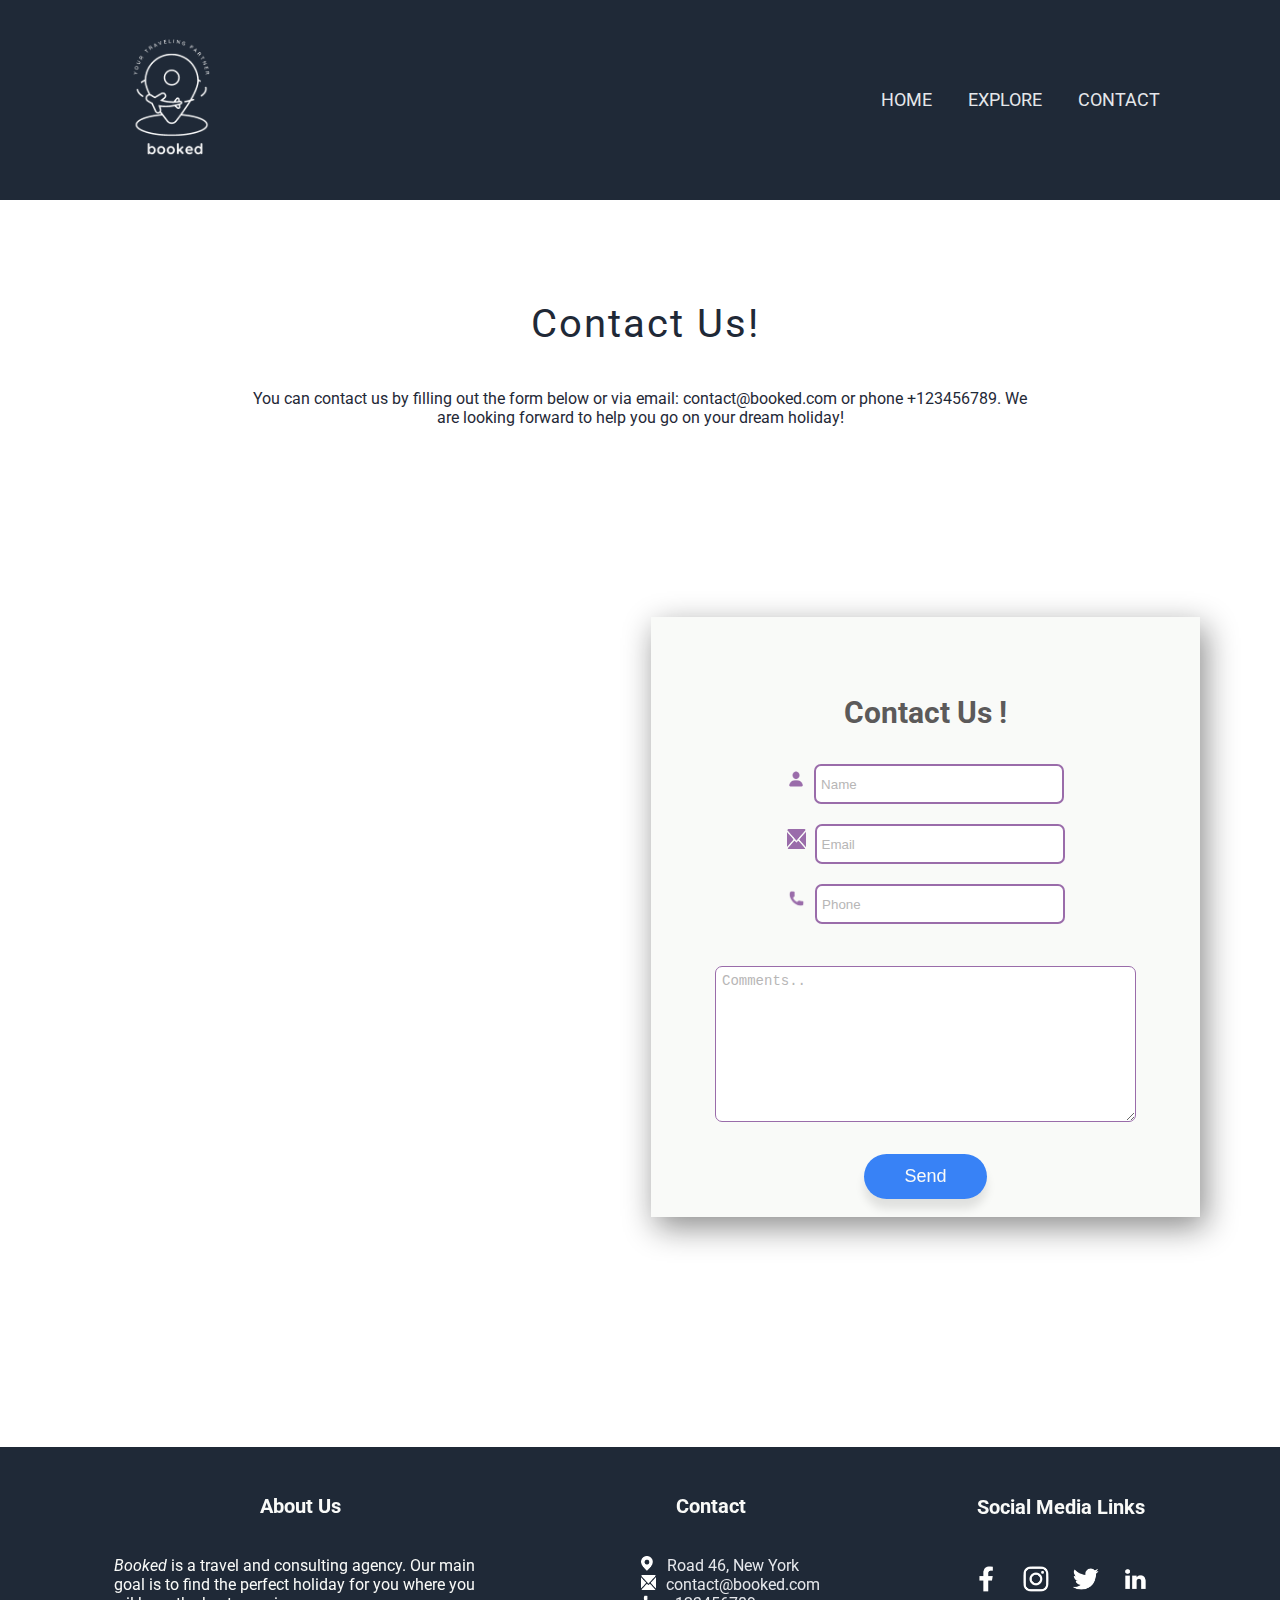
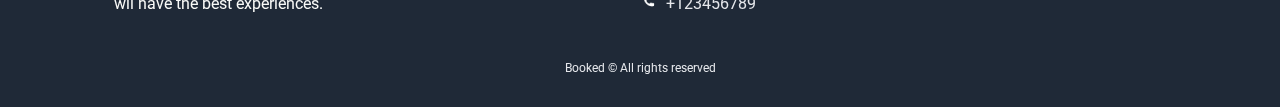
<file: contact.html>
<!DOCTYPE html>
<html lang="en">
<head>
    <meta charset="UTF-8">
    <meta http-equiv="X-UA-Compatible" content="IE=edge">
    <meta name="viewport" content="width=device-width, initial-scale=1.0">
    <title>Booked - Your Travel Partner</title>
    <link rel="icon" href="./src/icon.png">
    <link rel="stylesheet" href="style.css">
</head>
<body>
    <nav>
        <a href="index.html">
            <img src="./src/logo1.png" alt="Logo" class="logo">
        </a>
        <ul>
            <li>
                <a href="index.html">Home</a>
            </li>
            <li>
                <a href="explore.html">Explore</a>
            </li>
            <li>
                <a href="contact.html">Contact</a>
            </li>
        </ul>
    </nav>
    <h2 class="subtitle contact-text">Contact Us!</h2>
    <p class="contact-info">You can contact us by filling out the form below or via email: contact@booked.com or phone +123456789. We are looking forward to help you go on your dream holiday!</p>
    <div class="contact-container">
        <iframe src="https://www.google.com/maps/embed?pb=!1m18!1m12!1m3!1d16894.530844082146!2d-73.96144428211284!3d40.79369137263157!2m3!1f0!2f0!3f0!3m2!1i1024!2i768!4f13.1!3m3!1m2!1s0x89c24fa5d33f083b%3A0xc80b8f06e177fe62!2sNew%20York%2C%20NY%2C%20USA!5e0!3m2!1sen!2sde!4v1669560320250!5m2!1sen!2sde"  
        style="border:0;" 
        allowfullscreen="" 
        loading="lazy" 
        referrerpolicy="no-referrer-when-downgrade">
        </iframe>
        <div class="contact-form-container">
            <h2>Contact Us !</h2>
            <form>
                <div class="input-field">
                    <img src="./src/person-fill-purple.png" alt="user-icon">
                    <input type="text" placeholder="Name">
                </div>
                <div class="input-field">
                    <img class="email-img" src="./src/email-purple.png" alt="email-icon">
                    <input type="email" placeholder="Email">
                </div>
                <div class="input-field">
                    <img src="./src/phone-purple.png" alt="phone-icon">
                    <input type="text" placeholder="Phone">
                </div>
                <textarea cols="50" rows="10" placeholder="Comments.."></textarea>
            </form>
            <button>Send</button>
        </div>
    </div>
    <footer>
        <div class="main">
            <div class="about">
                <h4>About Us</h4>
                <p><i>Booked</i> is a travel and consulting agency. Our main goal is to find the perfect holiday for you where you wil have the best experiences.</p>
            </div>
            <div class="contact-list">
                <a href="contact.html"><h4>Contact</h4></a>
                <ul>
                    <li><img src="./src/location-icon.png" alt="location-icon"> Road 46, New York</li>
                    <li><img src="./src/email-icon.png" alt="email-icon" class="email">contact@booked.com</li>
                    <li><img src="./src/phone-icon.png" alt="phone-icon">+123456789</li>
                </ul>
            </div>
            <div class="social-list">
                <h4>Social Media Links</h4>
                <img src="./src/facebook-icon.png" alt="facebppk-icon">
                <img src="./src/instagram-icon.png" alt="instagram-icon">
                <img src="./src/twitter-icon.png" alt="twitter-icon">
                <img src="./src/linkedin-icon.png" alt="linkedin-icon">
            </div>
        </div>
        <div class="copyright">
            <p>Booked © All rights reserved</p>
        </div>  
    </footer> 
</body>
</html>
</file>
<file: style.css>
@import url('https://fonts.googleapis.com/css2?family=Roboto:ital,wght@0,100;0,300;0,400;0,500;1,100;1,300&display=swap');

:root{
    --dark-background-color: #1f2937;
    --main-text-color:#f9faf8;
    --secondary-text-color:#e5e7eb;
    --blue-color:#3882f6;
    --info-text-color: #1f2937;
    --grey-background-color:#e5e7eb;
    --secondary-color:#9a6caa;
}
*{
    box-sizing: border-box;
    scroll-behavior: smooth;
}
body{
    font-family: "Roboto", sans-serif;
    margin: 0;
    overflow-x: hidden;
    height: 100vh;
}
nav{
    display: flex;
    align-items: center;
    justify-content: space-between;
    top: 0;
    right: 0;
    transition: all 0.3s ease-in-out;
    background-color: var(--dark-background-color);
    position: fixed;
    height: 200px;
    width: 100%;
    padding: 20px 8%;
    z-index: 1000;
}
.logo{
    height: 230px;
    transform: translateX(-60px);
}
nav ul{
    display: flex;
    list-style-type: none;
    align-items: center;
    justify-content: center;
    text-transform: uppercase;
}
nav ul li::after{
    content: '';
    width: 0%;
    height: 2px;
    background-color: var(--secondary-color);
    display: block;
    margin: auto;
    transition: 0.5s;
}
nav ul li:hover::after{
    width: 80%;
    color: var(--grey-background-color);
}
nav a{
    color:var(--secondary-text-color);
    text-decoration: none;
    padding: 7px 18px;
    transition: all 0.3s ease-in-out;
    font-size: 18px;
    cursor: pointer;
}
.hero-container{
    background-color: var(--dark-background-color);
    background-position: center;
    position: relative;
    display: flex;
    align-items: center;
    justify-content: space-between;
    margin-top: 200px;
    padding: 20px 6% 80px;
    width: 505%;
    font-family: inherit;
    overflow: hidden;
    animation: 20s slider infinite;
    transition: all 0.3s ease-in-out;
    box-shadow: 5px 5px 30px rgba(11, 11, 11, 0.473);
}
.hero-info{
    display: flex;
    flex-direction: column;
    align-items: center;
    justify-content: center;
    width: 13%;
    transform: translateX(30px);
    float: left;
    max-width: 450px;
}
.hero-title{
    font-size: 48px;
    font-weight:900;
    color: var(--main-text-color);
    letter-spacing: 2px; 
}
.hero-text{
    color: var(--secondary-text-color);
    font-size: 18px; 
    margin-top: 0; 
}
.img-section{
   padding: 0 15px;
   width: 10%;
}
.hero-img{
    border-radius: 10px;
    height: 300px;
    width: 500px;
    opacity: 0.7;
    transform: translateX(30px);
}
.hero-img:hover{
    opacity: 1;
    transform: scale(1.1);
    transition: all 0.3s ease-in-out;
}
.hero-img-sale{
    height: 350px;
    width: 300px;
    border-radius: 10px;
    transform: translateX(190px);
    opacity: 0.7;
}
.hero-img-sale:hover{
    opacity: 1;
    transform: scale(1.1);
    transition: all 0.3s ease-in-out;
}
.hero-info a{
    align-self: flex-start;
}
.btn-hero{
    font-size: 18px;
    padding: 9px 35px;
    border-radius: 12px;
    border: none;
    background-color: var(--blue-color);
    color: var(--secondary-text-color);
    cursor: pointer;
}
.btn-hero:hover{
    transform: scale(1.1);
    transition: transform 0.3s ease-in-out;
    background-color: #1e5fc9;
}
.service-info{
    display: flex;
    align-items: center;
    justify-content: center;
    flex-direction: column;
    margin-top: 50px;
    transition: all 0.3s ease-in;
}
.service-info h2{
    color: var(--info-text-color);
    font-size: 36px;
    font-weight: 400;
    letter-spacing: 2px;
    cursor: pointer;
}
.service-info h2::after{
    content: '';
    width: 0%;
    height: 2px;
    background-color: var(--secondary-color);
    display: block;
    margin: auto;
    transition: 0.5s;
}
.service-info h2:hover::after{
    width: 100%;
}
.service-boxes{
    display: flex;
    align-items: center;
    justify-content: center;
    margin: 30px 20% 10px;
    transition: all 0.3s ease-in-out;
}
.service-box{
    margin: 0 30px;
    text-align: center;
    height: 400px;
}
.service-box h3{
    font-size: 23px;
    color: var(--info-text-color);
    font-weight: 400;
    cursor: pointer;
}
.service-box h3::after{
    content: '';
    width: 0%;
    height: 2px;
    background-color: var(--secondary-color);
    display: block;
    margin: auto;
    transition: 0.5s;
}
.service-box h3:hover::after{
    width: 80%;
}
.service-box p{
    font-size: 15px;
    color: var(--info-text-color);
    font-weight: 300;
}
.box-img{
    border: 3px solid var(--blue-color);
    border-radius: 20%;  
    height: 150px;
    width: 150px;
    display: flex;
    align-items: center;
    justify-content: center;
    box-shadow: 5px 10px 30px rgb(85 85 85 / 20%);
    cursor: pointer;
}
.box-img:hover{
    transform: translateY(-5px);
    transition: transform 0.5s ease-in-out;
    border: 1px solid transparent;
    box-shadow: 5px 30px 56px rgb(55 55 55 / 12%);
}
.box-img img{
    align-content: center;
    justify-content: center;
    padding: 20px 15px;
    height: 110px;
}
.testimonial-container{
    background-color: var(--grey-background-color);
    position: relative;
    display: flex;
    align-items: center;
    justify-content: space-between;
    padding: 5rem;
    width: 505%;
    animation: slider 24.5s infinite;
    box-shadow: 2px 2px 10px rgba(146, 144, 144, 0.473);
}
.testimonial{
    display: flex;
    width: 20%;
    max-width: 1050px;
    animation: fade 25s infinite;
}
.testimonial-img{
    height: 100px;
    border-radius: 50%;
    width: 100px;
    object-fit: cover;
    margin: 30px;
    align-self: flex-start;
}
.testimonial p{
    font-size: 36px;
    font-style:italic;
    font-weight:100;
    color: var(--info-text-color);
}
.testimonial h4{ 
    font-size: 16px;
    transform: translateX(-2rem);
    transform: translateY(2rem);
    height: 30px;
    width: 300px;
    justify-self: center;
    align-self: flex-end;
    text-align: center;
}
.ad-container{
    background-color: var(--blue-color);
    font-family: inherit;
    display: flex;
    justify-content: space-between;
    align-items: center;
    margin: 90px 150px;
    padding: 40px 80px;
    border-radius: 10px;
    box-shadow: 5px 10px 30px rgba(11, 11, 11, 0.473);
}
.text-section{
    line-height: 5px;
}
.text-section h2{
    font-size: 20px;
    color: var(--main-text-color);
    font-weight: bolder;
}
.text-section p{
    color: var(--secondary-text-color);
    font-size: 14px;
}
.btn-section{
    margin-right: 20px;
}
.btn-contact{
    align-self: flex-end;
    padding: 8px 18px;
    border: 3px solid var(--secondary-text-color);
    background: transparent;
    border-radius: 8px;
    color: var(--secondary-text-color);
    cursor: pointer;
}
.btn-contact:hover{
    transform: scale(1.1);
    transition: transform 0.3s ease-in-out;
    background-color: #1e5fc9b4;
}
footer{
    background-color: var(--dark-background-color);
    background-size: cover;
    margin-bottom: 0;
    padding: 20px 20px;
    font-family: inherit;
}
.main{
    display: flex;
    align-items: center;
    justify-content: center;
}
.contact-list{
    width: 33%;
    display: flex;
    flex-direction: column;
    align-items: center;
    justify-content: center;
    margin: 0 40px 0 20px;
}
.about{
    width: 30%;
    display: flex;
    flex-direction: column;
    align-items: center;
    justify-content: center;
    color: var(--main-text-color);
}
.social-list{
    width: 17%;
    display: flex;
    flex-wrap: wrap;
    align-items: center;
    justify-content: center;
}
.social-list h4{
    transform: translateY(-18px);
}
.contact-list ul{
    list-style-type: none;
    margin-left: 0;
}
.contact-list h4, .social-list h4, .about h4{
    font-size: 20px;
    color: var(--main-text-color);
    margin-bottom: 20px;
    text-align: center;
}
.contact-list h4::after, 
.social-list h4::after,
.about h4::after{
    content: '';
    width: 0%;
    height: 2px;
    background-color: var(--secondary-color);
    display: block;
    margin: auto;
    transition: 0.5s;
}
.contact-list h4:hover::after{
    width: 100%;
}
.social-list h4:hover::after{
    width: 85%;
}
.about h4:hover::after{
    width: 100%;
}
.contact-list a{
    text-decoration: none;
    color: var(--main-text-color);
    font-size: 20px;
}
.contact-list li{
    color: var(--secondary-text-color);
    font-size: 16px;
    text-align: left;
}
.contact-list img{
    height: 15px;
    margin-right: 10px;
}
.email{
    width: 15px;
}
.social-list img{
    height: 50px;
    cursor: pointer;
    transform: translateY(-5px);
}
.social-list img:hover{
    transform: scale(1.4);
    transition: transform 0.3s ease-in-out;
}
.copyright{
    color: var(--secondary-text-color);
    display: flex;
    align-items: center;
    justify-content: center;
    font-size: 12px;
    margin-top: 20px;
}
.banner{
    background: linear-gradient(rgba(12,3,51,0.3),rgba(12,3,51,0.3));
    position: relative;
    display: flex;
    align-items: center;
    justify-content: center;
    margin-top: 200px;
    width: 100%;
    height: 100vh;
    transition: all 0.3s ease-in-out;
}
.banner:hover{
    background: transparent;
}
.video-bg{
    position: absolute;
    background-size: cover;
    z-index: -1;
}
.subtitle{
    text-align: center;
    color: var(--info-text-color);
    font-size: 40px;
    margin: 80px 0 0 10px;
    letter-spacing: 2px;
    font-weight: 400;
    font-family: inherit;
}
.subtitle::after{
    content: '';
    width: 0%;
    height: 2px;
    background-color: var(--secondary-color);
    display: block;
    margin: auto;
    transition: 0.5s;
}
.subtitle:hover::after{
    width: 40%;
}
.offer-container{
    display: flex;
    align-items: center;
    justify-content: center;
    flex-wrap: wrap;
    margin: 70px 0 80px;
}
.box{
    display: flex;
    flex-direction: column;
    align-items: center;
    justify-content: center;
    margin: 40px 70px;
}
.thum img{
    height: 400px;
    width: 390px;
    object-fit: cover;
    border-radius: 20px;
    box-shadow: 5px 10px 30px rgba(11, 11, 11, 0.473);
}
.thum{
    position:relative;
    transition: all 0.3s cubic-bezier(0.445, 0.05, 0.55, 0.95);
    cursor: pointer;
    will-change: filter;
    transition: all 0.3s ease-in-out;
}
.thum h3{
    position: absolute;
    font-size: 28px;
    font-weight: 600;
    text-align: left;
    top: 30px;
    left: 20px;
    color: var(--main-text-color);
}
.thum:hover{
    filter: brightness(100%) hue-rotate(15deg) saturate(120%);
    transform: scale(1.1);
    transition: all 0.3s ease-in-out;
}
.box-location{
    display: flex;
    align-items: center;
    justify-content: center;
    flex-direction: column;
    flex-wrap: wrap; 
}
.box-location h4{
    font-size: 20px;
    color:var(--info-text-color);
    font-weight: 800;
    padding-top: 10px;
    line-height: 2px;
    cursor: pointer;
}
.box-location h4::after{
    content: '';
    width: 0%;
    height: 2px;
    background-color: var(--secondary-color);
    display: block;
    margin: auto;
    transition: 0.5s;
    transform: translateY(9px);
}
.box-location h4:hover::after{
    width: 100%;
}
.box-location p{
    font-size: 14px;
    color: var(--dark-background-color);
    line-height: 2px;
}
.rating{
    text-align: center;
}
.go-up{
    display: flex;
    justify-content: flex-end;
    margin: 0 2rem 0;
}
.go-up img{
    height: 30px;
    cursor: pointer;
    position: sticky;
    top: 0;
    z-index: 10;
}
.go-up img:hover{
    transform: scale(1.2);
    transition: all 0.3s ease-in-out;
}
.categories-container{
    display: flex;
    align-items: center;
    justify-content: space-around;
    flex-wrap: wrap;
    margin: 40px 60px;
}
.col-content{
    position: relative;
    margin: 30px;
    transition: all 0.3s ease-in-out;
}
.col-content:hover{
    filter: brightness(100%) hue-rotate(15deg) saturate(120%);
    transform: scale(1.1);
    transition: all 0.3s ease-in-out;
}
.col-content img{
    width: 400px;
    height: 450px;
    margin: 40px 0;
    object-fit: cover;
    border-radius: 20px;
    transition: all 0.3s cubic-bezier(0.445, 0.05, 0.55, 0.95);
    cursor: pointer;
    will-change: filter;
    box-shadow: 5px 10px 30px rgba(11, 11, 11, 0.473);
}
.col-content h4{
    position: absolute;
    font-size: 35px;
    font-family: inherit;
    color: var(--main-text-color);
    left: 18px;
    top: 15px; 
}
.special-container{
    position: relative;
    display: flex;
    align-items: center;
    justify-content: center;
    width: 100%;
    height: 100vh;
}
.special-box{
    width: 500px;
    min-height: 480px;
    padding: 50px;
    background: var(--main-text-color);
    text-align: center;
    border-radius: 15px;
    position: absolute;
    transition: all 0.3s ease-in-out;
    box-shadow: 5px 10px 30px rgba(11, 11, 11, 0.473);
}
.special-box h2{
    font-size: 30px;
    color: var(--info-text-color);
    font-family: inherit;
    font-weight: bolder;
}
.special-box h1{
    font-size: 46px;
    color: var(--blue-color);
    margin-bottom: 20px;
}
.special-box b{
    display: block;
    margin-bottom: 20px;
    color: var(--info-text-color);
    font-weight: 900;
    font-size: 18px;
}
.special-box p{
    display: block;
    margin-bottom: 20px;
    color: var(--secondary-color);
    font-weight: 900;
    font-size: 14px;
}
.special-box a{
    text-decoration: none;
}
.offer-btn{
    display: block;
    margin: 30px auto;
    border: 0;
    outline: 0;
    background-color: var(--blue-color);
    color: var(--main-text-color);
    padding: 12px 40px;
    border-radius: 30px;
    box-shadow: 0 10px 10px rgba(0,0,0,0.1);
    cursor: pointer;
    font-size: 18px;
}
.offer-btn:hover{
    transform: scale(1.1);
    background-color: #1e5fc9;
    transition: transform 0.3s ease-in-out;
}
.ribbon-wrap{
    width: 150px;
    height: 150px;
    overflow: hidden;
    position: absolute;
    top: -10px;
    left: -10px;
}
.ribbon-wrap::before, .ribbon-wrap::after{
    content: '';
    width: 10px;
    height: 10px;
    background-color: var(--secondary-color);
    position: absolute;
    z-index: -1;
}
.ribbon-wrap::before{
    top: 0;
    right: 0;
}
.ribbon-wrap::after{
    bottom: 0;
    left: 0;
}
.ribbon{
    width: 225px;
    font-size: 15px;
    text-align: center;
    padding: 8px 0;
    background-color: var(--secondary-color);
    color: var(--main-text-color);
    position: absolute;
    transform: rotate(-45deg);
    right: -17%;
    top: 29%;
}
.timeline{
    position: relative;
    max-width: 1200px;
    margin: 100px auto 170px;
}
.timeline-container{
    padding: 10px 50px;
    position: relative;
    width: 50%;
    opacity: 0;
    animation: movedown 1s linear forwards; 
    transition: animation 3s ease-in-out;
}
.timeline-container:nth-child(2){
    animation-delay: 2s;
}
.timeline-container:nth-child(3){
    animation-delay: 4s;
}
.timeline-container:nth-child(4){
    animation-delay: 6s;
}
.text-box{
    padding: 20px 30px;
    background-color: var(--main-text-color);
    position: relative;
    border-radius: 8px;
    font-size: 18px;
    box-shadow: 5px 10px 30px rgba(11, 11, 11, 0.473);
}
.text-box h2{
    font-weight: 600;
    color: var(--blue-color);
    font-size: 28px;
}
.text-box p{
    font-size: 14px;
    color: var(--info-text-color);
}
.text-box p a{
    text-decoration: none;
    color: var(--blue-color);
}
.left-container{
    left: 0;
}
.right-container{
    left: 50%;
}
.timeline::after{
    content: '';
    position: absolute;
    width: 6px;
    height: 100%;
    background-color: var(--dark-background-color);
    top: 0;
    left: 50%;
    margin-left: -3px;
    z-index: -1;
    animation: moveline 6s linear forwards;
}
.timeline:hover{
    animation: movedown 1s linear forwards;
}
.left-arrow{
    height: 0;
    width: 0;
    position: absolute;
    top: 28px;
    z-index: 1;
    border-top: 15px solid transparent;
    border-bottom: 15px solid transparent;
    border-left: 15px solid var(--main-text-color);
    right: -15px;
}
.right-arrow{
    height: 0;
    width: 0;
    position: absolute;
    top: 28px;
    z-index: 1;
    border-top: 15px solid transparent;
    border-bottom: 15px solid transparent;
    border-right: 15px solid var(--main-text-color);
    left: -15px;
}
.contact-text{
    margin-top: 300px;  
}
.contact-info{
    margin:40px 250px;
    text-align: center;
    font-family: inherit;
    color: var(--info-text-color);
}
.contact-container{
    width: 100%;
    height: 100vh;
    display: flex;
    align-items: center;
    justify-content: space-between;
    margin-bottom: 5rem;
}
iframe{
    width: 45%;
    height: 600px;
    margin: 2rem 5rem;
}
.contact-form-container{
    margin: 2rem 5rem 2rem 0;
    display: flex;
    align-items: center;
    justify-content: center;
    flex-direction: column;
    background-color: var(--main-text-color);
    padding: 2rem;
    max-height: 600px;
    width: 45%;
    box-shadow: 5px 10px 30px rgba(11, 11, 11, 0.473);
}
.contact-form-container h2{
    color: rgb(92, 90, 90);
    font-family: inherit;
    font-size: 30px;
    margin-top: 2em;
}
form{
    display: flex;
    flex-direction: column;
    justify-content: space-evenly;
    align-items: center;
}
.input-field{
    margin: 10px;
}
.input-field img{
    height: 20px;
    margin-right: 5px;
    align-self: center;
}
.email-img{
    height: 12px;
    width: 19px;
}
form input{
    border: 2px solid var(--secondary-color);
    border-radius: 7px;
    width: 250px;
    height: 40px;
}
input::placeholder{
    padding: 3px;
    color: rgb(183, 182, 182);
}
textarea{
    margin: 2rem;
    border: 1px solid var(--secondary-color);
    border-radius: 7px;
}
textarea::placeholder{
    padding: 4px;
    font-size: 14px;
    font-family: inherit;
    color: rgb(183, 182, 182);
}
.contact-form-container button{
   background-color: var(--blue-color);
   border: none;
   outline: none;
   padding: 12px 40px;
   border-radius: 30px;
   box-shadow: 0 10px 10px rgba(0,0,0,0.1);
   cursor: pointer;
   font-size: 18px;
   color: var(--main-text-color);
}
.contact-form-container button:hover{
    transform: scale(1.1);
    background-color: #1e5fc9;
    transition: transform 0.3s ease-in-out;
}

@media(min-aspect-ratio: 16/9){
    .video-bg{
        width: 100%;
        height: auto;  
    }
}
@media(max-aspect-ratio: 16/9){
    .video-bg{
        width: auto;
        height: 100%;  
    }
}
@keyframes slider{
    0%{
        left: 0;
    }
    20%{
        left: 0;
    }
    25%{
        left: -100%;
    }
    45%{
        left: -100%;
    }
    50%{
        left: -200%;
    }
    70%{
        left: -200%;
    }
    75%{
        left: -300%;
    }
    95%{
        left: -300%;
    }
    100%{
        left: -400%;
    }
}
@keyframes fade{
    0%{
        opacity: 0;
    }
    10%{
        opacity: 1;
    }
    22%{
        opacity: 0;
    }
    36%{
        opacity: 1;
    }
    48%{
        opacity: 0;
    }
    52%{
        opacity: 1;
    }
    72%{
        opacity: 0;
    }
    77%{
        opacity: 1;
    }
    100%{
        opacity: 0;
    }
}
@keyframes moveline{
    0%{
        height: 0;
    }
    100%{
        height: 100%;
    }
}
@keyframes movedown{
    0%{
        opacity: 1;
        transform: translateY(-30px);
    }
    100%{
        opacity: 1;
        transform: translateY(0px);
    }
}
</file>
